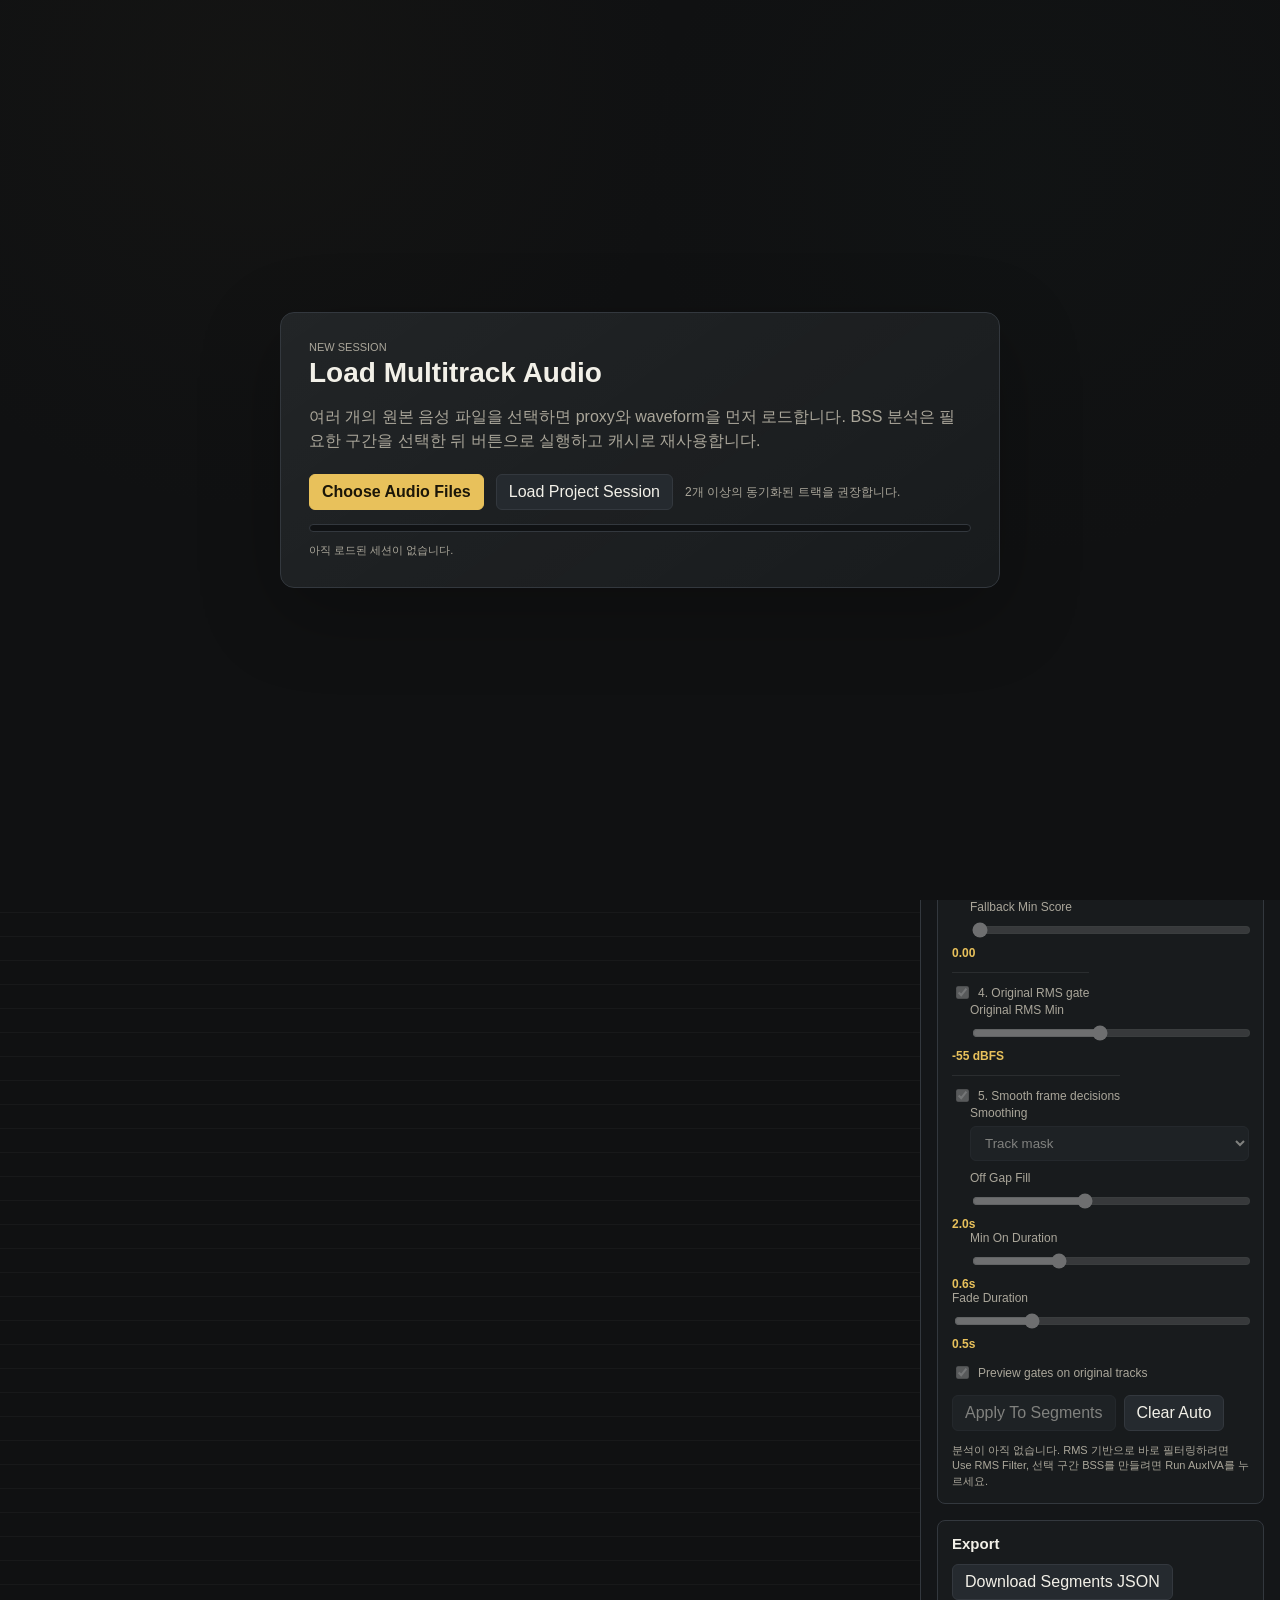
<file: web/index.html>
<!doctype html>
<html lang="ko">
  <head>
    <meta charset="utf-8" />
    <meta name="viewport" content="width=device-width, initial-scale=1" />
    <title>APPA Multitrack Gate Lab</title>
    <link rel="stylesheet" href="./styles.css?v=20260715-2" />
  </head>
  <body>
    <main class="app-shell">
      <section class="topbar">
        <div>
          <h1>APPA Multitrack Gate Lab</h1>
          <p id="sessionSubtitle">새 세션을 시작하려면 여러 오디오 파일을 선택하세요.</p>
          <p class="interaction-hint">파일 로드 후 파형 클릭: 해당 지점부터 재생 · 드래그: 구간 선택</p>
        </div>
        <div class="transport">
          <button id="loadFilesButton" type="button">Load Files</button>
          <button id="loadProjectButton" type="button">Load Project</button>
          <button id="playPause" class="primary" type="button">Play</button>
          <button id="stop" type="button">Stop</button>
          <button id="loop" type="button" aria-pressed="false">Loop</button>
          <div class="scale-control" aria-label="Waveform horizontal zoom">
            <button id="zoomOut" type="button" aria-label="Zoom out">-</button>
            <label>
              Zoom
              <input id="zoom" type="range" min="1" max="240" step="1" value="3" />
            </label>
            <button id="zoomIn" type="button" aria-label="Zoom in">+</button>
            <output id="zoomValue" for="zoom">3x</output>
          </div>
          <div class="scale-control" aria-label="Waveform vertical scale">
            <label>
              Height
              <input id="waveGain" type="range" min="1" max="8" step="1" value="3" />
            </label>
            <output id="waveGainValue" for="waveGain">3x</output>
          </div>
        </div>
      </section>

      <input id="audioFileInput" type="file" accept="audio/*" multiple hidden />

      <section id="timelineWindowBar" class="timeline-window-bar" hidden>
        <div>
          <span class="label">Timeline Window</span>
          <strong id="timelineWindowReadout">00:00:00.000 - 00:20:00.000</strong>
        </div>
        <div class="timeline-window-actions">
          <button id="prevTimelineWindow" type="button">Prev 20m</button>
          <button id="nextTimelineWindow" type="button">Next 20m</button>
        </div>
      </section>

      <section class="status-row">
        <div>
          <span class="label">Time</span>
          <strong id="timecode">00:00:00.000</strong>
        </div>
        <div>
          <span class="label">Duration</span>
          <strong id="duration">--:--:--.---</strong>
        </div>
        <div>
          <span class="label">Selection</span>
          <strong id="selectionReadout">none</strong>
        </div>
        <div>
          <span class="label">Mode</span>
          <strong>Manual segments</strong>
        </div>
      </section>

      <section id="loaderPanel" class="loader-panel" role="dialog" aria-modal="true" aria-labelledby="loaderTitle">
        <div class="loader-card">
          <span class="label">New Session</span>
          <h2 id="loaderTitle">Load Multitrack Audio</h2>
          <p>
            여러 개의 원본 음성 파일을 선택하면 proxy와 waveform을 먼저 로드합니다.
            BSS 분석은 필요한 구간을 선택한 뒤 버튼으로 실행하고 캐시로 재사용합니다.
          </p>
          <div class="loader-actions">
            <button id="chooseAudioFiles" class="primary" type="button">Choose Audio Files</button>
            <button id="loadProjectSession" type="button">Load Project Session</button>
            <span id="selectedFileHint">2개 이상의 동기화된 트랙을 권장합니다.</span>
          </div>
          <div class="analysis-progress">
            <div id="analysisProgressBar"></div>
          </div>
          <p id="analysisStatus" class="panel-note">아직 로드된 세션이 없습니다.</p>
        </div>
      </section>

      <section id="workspace" class="workspace" hidden>
        <div class="timeline-panel">
          <div id="loading" class="loading">Loading audio previews and waveforms...</div>
          <div id="timeline" class="timeline" aria-label="multitrack timeline"></div>
        </div>

        <aside class="inspector">
          <div class="panel">
            <h2>Tracks</h2>
            <div id="trackControls" class="track-controls"></div>
          </div>

          <div class="panel">
            <h2>Segments</h2>
            <div class="segment-actions">
              <button id="createSegment" type="button">Create From Selection</button>
              <button id="clearSelection" type="button">Clear Selection</button>
            </div>
            <div id="segmentList" class="segment-list"></div>
          </div>

          <div class="panel">
            <h2>Activity Analysis</h2>
            <label class="field-label">
              Algorithm
              <select id="bssAlgorithm" disabled></select>
            </label>
            <div class="analysis-range-control">
              <span class="label">Gate Range</span>
              <div class="analysis-range-actions">
                <button id="analysisRangeFull" type="button" disabled>Full</button>
                <button id="analysisRangeFirst20" type="button" disabled>First 20m</button>
                <button id="analysisRangeSelection" type="button" disabled>Use Selection</button>
              </div>
              <output id="analysisRangeValue" class="range-output">Full timeline</output>
            </div>
            <label class="toggle analysis-step-toggle">
              <input id="activityScoringEnabled" type="checkbox" checked disabled />
              1. Use activity score frames
            </label>
            <label class="toggle analysis-step-toggle">
              <input id="thresholdGateEnabled" type="checkbox" checked disabled />
              2. Threshold candidates
            </label>
            <label class="field-label sub-control">
              Threshold
              <input id="activityThreshold" type="range" min="0.1" max="0.95" step="0.05" value="0.7" disabled />
            </label>
            <output id="activityThresholdValue" class="range-output" for="activityThreshold">0.70</output>
            <label class="field-label sub-control">
              Winner Margin
              <input id="dominanceMargin" type="range" min="0" max="0.5" step="0.01" value="0.15" disabled />
            </label>
            <output id="dominanceMarginValue" class="range-output" for="dominanceMargin">0.15</output>
            <label class="toggle analysis-step-toggle">
              <input id="fallbackGateEnabled" type="checkbox" checked disabled />
              3. Fallback strongest track
            </label>
            <label class="field-label sub-control">
              Fallback Min Score
              <input id="fallbackMinScore" type="range" min="0" max="0.95" step="0.05" value="0" disabled />
            </label>
            <output id="fallbackMinScoreValue" class="range-output" for="fallbackMinScore">0.00</output>
            <label class="toggle analysis-step-toggle">
              <input id="rmsGateEnabled" type="checkbox" checked disabled />
              4. Original RMS gate
            </label>
            <label class="field-label sub-control">
              Original RMS Min
              <input id="rmsGateThreshold" type="range" min="-80" max="-25" step="1" value="-55" disabled />
            </label>
            <output id="rmsGateThresholdValue" class="range-output" for="rmsGateThreshold">-55 dBFS</output>
            <label class="toggle analysis-step-toggle">
              <input id="smoothingEnabled" type="checkbox" checked disabled />
              5. Smooth frame decisions
            </label>
            <label class="field-label sub-control">
              Smoothing
              <select id="smoothingMode" disabled>
                <option value="track-mask">Track mask</option>
                <option value="combination-runs">Combination runs</option>
              </select>
            </label>
            <label class="field-label sub-control">
              Off Gap Fill
              <input id="offGapFill" type="range" min="0" max="5" step="0.1" value="2.0" disabled />
            </label>
            <output id="offGapFillValue" class="range-output" for="offGapFill">2.0s</output>
            <label class="field-label sub-control">
              Min On Duration
              <input id="minOnDuration" type="range" min="0" max="2" step="0.1" value="0.6" disabled />
            </label>
            <output id="minOnDurationValue" class="range-output" for="minOnDuration">0.6s</output>
            <label class="field-label">
              Fade Duration
              <input id="fadeDuration" type="range" min="0" max="2" step="0.1" value="0.5" disabled />
            </label>
            <output id="fadeDurationValue" class="range-output" for="fadeDuration">0.5s</output>
            <label class="toggle analysis-preview-toggle">
              <input id="autoGatePreview" type="checkbox" checked disabled />
              Preview gates on original tracks
            </label>
            <div class="segment-actions analysis-actions">
              <button id="applyAutoGates" type="button" disabled>Apply To Segments</button>
              <button id="clearAutoGates" type="button">Clear Auto</button>
            </div>
            <p id="bssInspectorNote" class="panel-note">분리 결과를 불러오는 중입니다.</p>
          </div>

          <div class="panel">
            <h2>Export</h2>
            <button id="downloadJson" type="button">Download Segments JSON</button>
          </div>
        </aside>
      </section>

      <section id="bssPanel" class="bss-panel" hidden>
        <header>
          <div>
            <span class="label">Analysis Output</span>
            <h2>BSS Source Analysis</h2>
          </div>
          <div class="bss-panel-actions">
            <button id="useRmsFilter" type="button">Use RMS Filter</button>
            <button id="runBssAnalysis" type="button">Run AuxIVA</button>
            <button id="bssPlayPause" type="button" disabled>Play BSS</button>
            <button id="bssStop" type="button" disabled>Stop BSS</button>
          </div>
          <div id="activityStats" class="activity-stats">Loading activity analysis...</div>
        </header>
        <div id="bssSummary" class="bss-summary">Loading activity analysis...</div>
        <div class="bss-timeline-panel">
          <div id="bssStatus" class="loading">Loading activity analysis...</div>
          <div id="bssTimeline" class="bss-timeline" aria-label="source activity analysis timeline"></div>
        </div>
      </section>
    </main>

    <script>
      if (window.location.protocol === "file:") {
        var loading = document.getElementById("loading");
        if (loading) {
          loading.innerHTML =
            'This UI needs a local HTTP server to load audio assets. Open <a href="http://localhost:5177">http://localhost:5177</a> instead.';
        }
      }
    </script>
    <script src="./app.js?v=20260826-1" type="module"></script>
  </body>
</html>
</file>
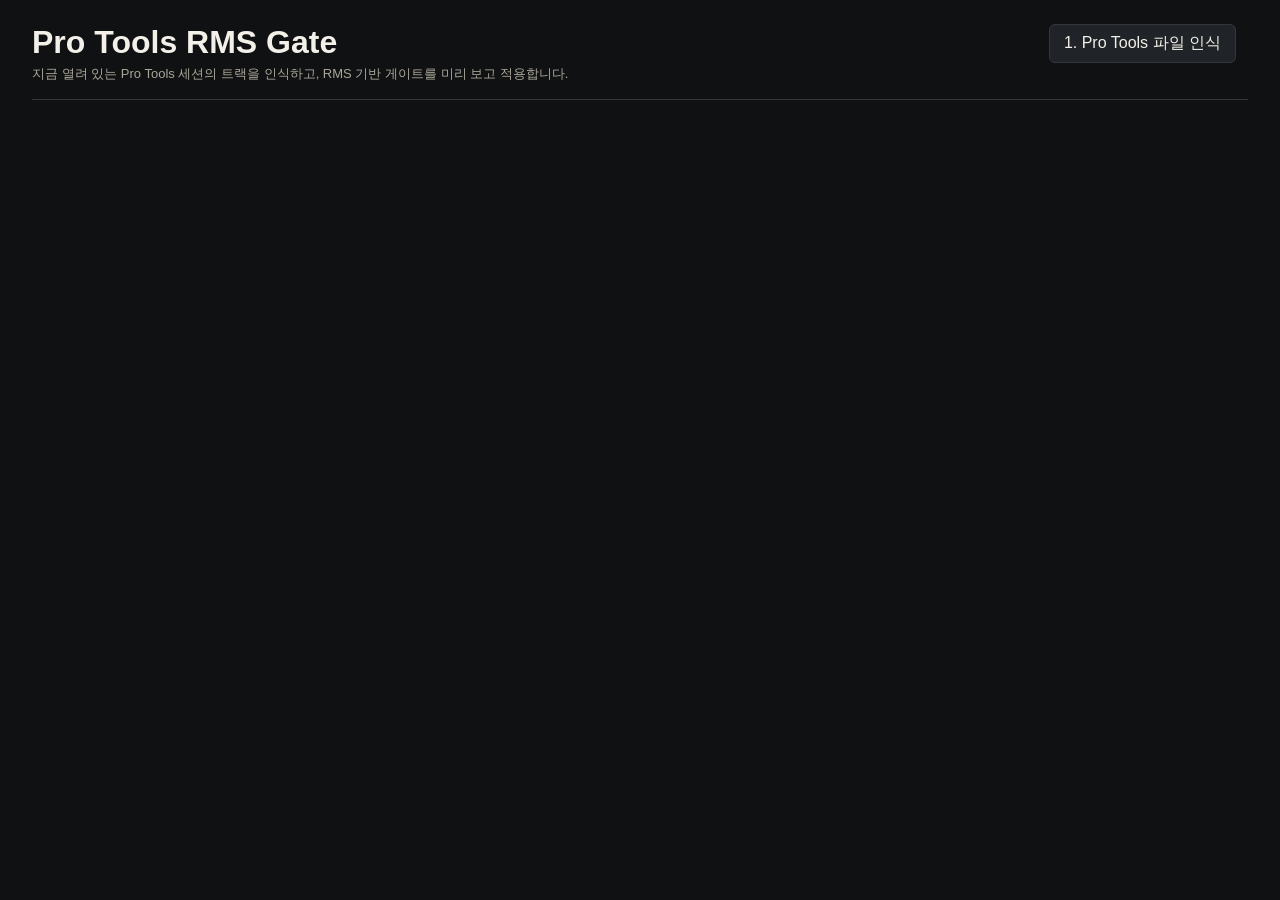
<file: web_gate/index.html>
<!doctype html>
<html lang="ko">
<head>
  <meta charset="utf-8" />
  <meta name="viewport" content="width=device-width, initial-scale=1" />
  <title>Pro Tools RMS Gate</title>
  <link rel="stylesheet" href="./styles.css?v=1" />
</head>
<body>
  <header class="page-header">
    <div>
      <h1>Pro Tools RMS Gate</h1>
      <p class="subtitle">지금 열려 있는 Pro Tools 세션의 트랙을 인식하고, RMS 기반 게이트를 미리 보고 적용합니다.</p>
    </div>
    <div class="header-actions">
      <button id="recognizeBtn" type="button">1. Pro Tools 파일 인식</button>
      <span id="sessionInfo" class="session-info"></span>
    </div>
  </header>

  <p id="statusLine" class="status-line"></p>

  <main id="mainContent" hidden>
    <section class="panel" id="trackPanel">
      <h2>트랙 선택</h2>
      <div id="trackList" class="track-list"></div>
    </section>

    <section class="panel" id="paramPanel">
      <h2>파라미터</h2>
      <div class="param-grid" id="paramGrid"></div>
      <details class="advanced-params">
        <summary>고급 (퍼센타일 정규화)</summary>
        <div class="param-grid" id="advancedParamGrid"></div>
      </details>
      <button id="extractBtn" type="button" class="primary-btn">2. RMS 추출</button>
      <button id="buildPlanBtn" type="button" class="primary-btn" disabled>3. 파라미터 적용</button>
      <button id="buildPlanTestBtn" type="button" class="small-btn" disabled title="Original RMS Min을 정규화(1단계) 이전에 적용해 무음 구간을 제외하고 계산합니다">3-2. 적용 테스트</button>
    </section>

    <section class="panel loading-panel" id="analyzeLoadingPanel" hidden>
      <div class="ai-spinner"><span class="ai-spinner-core"></span></div>
      <p id="loadingMessage" class="loading-message"></p>
      <p id="loadingSub" class="loading-sub"></p>
    </section>

    <section class="panel" id="resultsPanel" hidden>
      <h2>분석 결과</h2>
      <div id="resultsList" class="results-list"></div>
      <button id="applyBtn" type="button" class="primary-btn danger-btn">4. Pro Tools 적용</button>
    </section>
  </main>

  <div id="confirmModal" class="modal-overlay" hidden>
    <div class="modal">
      <h2>Pro Tools에 적용할까요?</h2>
      <div id="confirmBody"></div>
      <div class="modal-actions">
        <button id="confirmCancel" type="button">취소</button>
        <button id="confirmOk" type="button" class="primary-btn danger-btn">적용</button>
      </div>
    </div>
  </div>

  <script src="./app.js?v=1"></script>
</body>
</html>
</file>
<file: web/styles.css>
:root {
  --bg: #101112;
  --panel: #181b1d;
  --panel-2: #202428;
  --text: #f2f0e8;
  --muted: #aaa69a;
  --line: #33383e;
  --accent: #e8c15b;
  --accent-2: #57c1a7;
  --danger: #e36b5d;
  --track-h: 116px;
  font-family: ui-sans-serif, -apple-system, BlinkMacSystemFont, "Segoe UI", sans-serif;
}

* {
  box-sizing: border-box;
}

body {
  margin: 0;
  min-height: 100vh;
  background: var(--bg);
  color: var(--text);
}

button,
input {
  font: inherit;
}

button {
  border: 1px solid var(--line);
  border-radius: 6px;
  background: #252a2f;
  color: var(--text);
  padding: 8px 12px;
  cursor: pointer;
}

button:hover {
  border-color: #58616a;
}

button:disabled,
input:disabled,
select:disabled {
  cursor: not-allowed;
  opacity: 0.48;
}

button.primary {
  background: var(--accent);
  border-color: var(--accent);
  color: #1b1608;
  font-weight: 700;
}

button[aria-pressed="true"] {
  border-color: var(--accent-2);
  color: var(--accent-2);
}

.app-shell {
  min-height: 100vh;
  display: flex;
  flex-direction: column;
}

.topbar {
  display: flex;
  align-items: center;
  justify-content: space-between;
  flex-wrap: wrap;
  gap: 20px;
  padding: 18px 22px;
  border-bottom: 1px solid var(--line);
  background: #141618;
}

.topbar h1 {
  margin: 0;
  font-size: 20px;
  letter-spacing: 0;
}

.topbar p {
  margin: 3px 0 0;
  color: var(--muted);
  font-size: 13px;
}

.topbar .interaction-hint {
  color: var(--accent);
  font-size: 12px;
}

.transport {
  display: flex;
  align-items: center;
  justify-content: flex-end;
  flex-wrap: wrap;
  gap: 10px;
}

.transport label {
  display: flex;
  align-items: center;
  gap: 8px;
  color: var(--muted);
  font-size: 13px;
}

.scale-control {
  display: flex;
  align-items: center;
  gap: 8px;
  padding-left: 4px;
}

.scale-control button {
  width: 32px;
  height: 32px;
  padding: 0;
}

.scale-control output {
  min-width: 32px;
  color: var(--accent);
  font-size: 12px;
  font-weight: 700;
  text-align: right;
}

.timeline-window-bar {
  display: flex;
  align-items: center;
  justify-content: space-between;
  gap: 16px;
  padding: 10px 18px;
  border-bottom: 1px solid var(--line);
  background: #171a1c;
}

.timeline-window-bar[hidden] {
  display: none;
}

.timeline-window-bar strong {
  font-size: 18px;
}

.timeline-window-actions {
  display: flex;
  flex-wrap: wrap;
  gap: 8px;
}

.status-row {
  display: grid;
  grid-template-columns: repeat(4, minmax(0, 1fr));
  border-bottom: 1px solid var(--line);
  background: #121416;
}

.status-row > div {
  padding: 12px 18px;
  border-right: 1px solid var(--line);
}

.loader-panel {
  position: fixed;
  inset: 0;
  z-index: 40;
  display: grid;
  place-items: center;
  min-height: 100vh;
  padding: 34px;
  background:
    linear-gradient(rgba(16, 17, 18, 0.88), rgba(16, 17, 18, 0.94)),
    radial-gradient(circle at 20% 10%, rgba(232, 193, 91, 0.16), transparent 32%),
    radial-gradient(circle at 80% 20%, rgba(87, 193, 167, 0.12), transparent 30%),
    #101112;
  backdrop-filter: blur(7px);
}

.loader-panel[hidden] {
  display: none;
}

.loader-card {
  width: min(720px, calc(100vw - 34px));
  padding: 28px;
  border: 1px solid var(--line);
  border-radius: 14px;
  background:
    linear-gradient(145deg, rgba(255, 255, 255, 0.045), transparent),
    var(--panel);
  box-shadow: 0 24px 80px rgba(0, 0, 0, 0.26);
  animation: loader-card-in 180ms ease-out;
}

.loader-card h2 {
  margin: 0 0 10px;
  font-size: 28px;
}

.loader-card p {
  color: var(--muted);
  line-height: 1.55;
}

.loader-actions {
  display: flex;
  align-items: center;
  flex-wrap: wrap;
  gap: 12px;
  margin: 20px 0 14px;
}

@keyframes loader-card-in {
  from {
    opacity: 0;
    transform: translateY(8px) scale(0.98);
  }

  to {
    opacity: 1;
    transform: translateY(0) scale(1);
  }
}

.loader-actions span {
  color: var(--muted);
  font-size: 12px;
}

.analysis-progress {
  height: 8px;
  overflow: hidden;
  border: 1px solid var(--line);
  border-radius: 999px;
  background: #101214;
}

.analysis-progress > div {
  width: 0%;
  height: 100%;
  border-radius: inherit;
  background: linear-gradient(90deg, var(--accent), var(--accent-2));
  transition: width 160ms ease;
}

.label {
  display: block;
  margin-bottom: 4px;
  color: var(--muted);
  font-size: 11px;
  text-transform: uppercase;
}

.workspace {
  min-height: 0;
  flex: 1;
  display: grid;
  grid-template-columns: minmax(0, 1fr) 360px;
}

.timeline-panel {
  position: relative;
  overflow: auto;
  background:
    linear-gradient(rgba(255, 255, 255, 0.035) 1px, transparent 1px),
    #101112;
  background-size: 100% 24px;
}

.loading {
  padding: 24px;
  color: var(--muted);
}

.timeline {
  position: relative;
  min-width: 960px;
  padding: 18px 18px 48px;
}

.track-row {
  position: relative;
  display: grid;
  grid-template-columns: 176px minmax(0, 1fr);
  min-height: var(--track-h);
  margin-bottom: 10px;
  border: 1px solid var(--line);
  border-radius: 8px;
  overflow: hidden;
  background: var(--panel);
}

.track-label {
  padding: 14px;
  border-right: 1px solid var(--line);
  background: var(--panel-2);
}

.track-label strong {
  display: block;
  margin-bottom: 6px;
}

.track-label span {
  color: var(--muted);
  font-size: 12px;
}

.wave-wrap {
  position: relative;
  height: var(--track-h);
  cursor: pointer;
}

canvas.waveform {
  display: block;
  width: 100%;
  height: 100%;
}

.cursor {
  position: absolute;
  top: 18px;
  bottom: 48px;
  width: 2px;
  background: var(--accent);
  pointer-events: none;
  z-index: 8;
}

.selection {
  position: absolute;
  top: 0;
  bottom: 0;
  background: rgba(232, 193, 91, 0.18);
  border-left: 1px solid var(--accent);
  border-right: 1px solid var(--accent);
  pointer-events: none;
  z-index: 6;
}

.segment-overlay {
  position: absolute;
  top: 8px;
  bottom: 8px;
  border-radius: 4px;
  background: rgba(87, 193, 167, 0.18);
  border: 1px solid rgba(87, 193, 167, 0.45);
  pointer-events: none;
}

.segment-overlay.disabled {
  background: rgba(227, 107, 93, 0.14);
  border-color: rgba(227, 107, 93, 0.42);
}

.auto-gate-overlay {
  position: absolute;
  top: 8px;
  bottom: 8px;
  border-radius: 4px;
  pointer-events: none;
  z-index: 4;
}

.auto-gate-overlay.enabled {
  background: rgba(87, 193, 167, 0.24);
  border: 1px solid rgba(87, 193, 167, 0.58);
}

.auto-gate-overlay.disabled {
  background: rgba(227, 107, 93, 0.11);
  border: 1px solid rgba(227, 107, 93, 0.28);
}

.inspector {
  border-left: 1px solid var(--line);
  background: #141618;
  overflow: auto;
  padding: 16px;
}

.panel {
  margin-bottom: 16px;
  padding: 14px;
  border: 1px solid var(--line);
  border-radius: 8px;
  background: var(--panel);
}

.panel h2 {
  margin: 0 0 12px;
  font-size: 15px;
}

.track-control {
  display: grid;
  grid-template-columns: 1fr auto auto;
  gap: 8px;
  align-items: center;
  padding: 8px 0;
  border-top: 1px solid var(--line);
}

.track-control:first-child {
  border-top: 0;
}

.track-control small {
  color: var(--muted);
}

.toggle {
  display: inline-flex;
  align-items: center;
  gap: 6px;
  color: var(--muted);
  font-size: 12px;
}

.field-label {
  display: grid;
  gap: 6px;
  color: var(--muted);
  font-size: 12px;
}

.field-label + .field-label {
  margin-top: 10px;
}

.analysis-step-toggle {
  margin-top: 12px;
  padding-top: 10px;
  border-top: 1px solid rgba(255, 255, 255, 0.08);
}

.analysis-range-control {
  margin-top: 12px;
  padding: 10px 0;
  border-top: 1px solid rgba(255, 255, 255, 0.08);
  border-bottom: 1px solid rgba(255, 255, 255, 0.08);
}

.analysis-range-actions {
  display: flex;
  flex-wrap: wrap;
  gap: 8px;
  margin-top: 8px;
}

.analysis-range-actions button {
  min-height: 30px;
  padding: 6px 10px;
  font-size: 12px;
}

.sub-control {
  padding-left: 18px;
}

.field-label select {
  width: 100%;
  border: 1px solid var(--line);
  border-radius: 6px;
  background: #252a2f;
  color: var(--text);
  padding: 8px 10px;
}

.field-label input[type="range"] {
  width: 100%;
}

.range-output {
  display: block;
  margin-top: 6px;
  color: var(--accent);
  font-size: 12px;
  font-weight: 700;
}

.analysis-preview-toggle {
  margin-top: 12px;
}

.analysis-actions {
  margin-top: 12px;
}

.panel-note {
  margin: 10px 0 0;
  color: var(--muted);
  font-size: 11px;
  line-height: 1.4;
}

.segment-actions {
  display: flex;
  gap: 8px;
  margin-bottom: 12px;
}

.segment-list {
  display: grid;
  gap: 10px;
}

.segment-card {
  border: 1px solid var(--line);
  border-radius: 7px;
  background: #121416;
  padding: 10px;
}

.segment-card header {
  display: flex;
  align-items: center;
  justify-content: space-between;
  gap: 10px;
  margin-bottom: 8px;
}

.segment-card strong {
  font-size: 13px;
}

.segment-card button {
  padding: 5px 8px;
  font-size: 12px;
}

.segment-tracks {
  display: grid;
  grid-template-columns: repeat(2, minmax(0, 1fr));
  gap: 6px;
}

.segment-tracks label {
  display: flex;
  align-items: center;
  gap: 6px;
  color: var(--muted);
  font-size: 12px;
}

.bss-panel {
  border-top: 1px solid var(--line);
  background: #111315;
  padding: 14px 18px 18px;
}

.bss-panel header {
  display: flex;
  align-items: center;
  justify-content: space-between;
  gap: 18px;
  margin-bottom: 10px;
}

.bss-panel h2 {
  margin: 0;
  font-size: 16px;
}

.bss-panel-actions {
  display: flex;
  align-items: center;
  gap: 8px;
  flex-wrap: wrap;
}

.bss-panel-actions button {
  min-height: 34px;
  padding: 7px 12px;
  font-size: 13px;
}

.activity-stats {
  color: var(--muted);
  font-size: 12px;
  text-align: right;
}

.bss-summary {
  margin-bottom: 10px;
  color: var(--muted);
  font-size: 12px;
}

.bss-timeline-panel {
  position: relative;
  max-height: 420px;
  overflow: auto;
  border: 1px solid var(--line);
  border-radius: 8px;
  background:
    linear-gradient(rgba(255, 255, 255, 0.032) 1px, transparent 1px),
    #0f1112;
  background-size: 100% 24px;
}

.bss-timeline {
  position: relative;
  min-width: 960px;
  padding: 12px 12px 22px;
}

.bss-row {
  position: relative;
  display: grid;
  grid-template-columns: 176px minmax(0, 1fr);
  min-height: 92px;
  margin-bottom: 8px;
  border: 1px solid var(--line);
  border-radius: 8px;
  overflow: hidden;
  background: var(--panel);
}

.bss-label {
  padding: 10px 12px;
  border-right: 1px solid var(--line);
  background: var(--panel-2);
}

.bss-label strong,
.bss-label span,
.bss-label small {
  display: block;
}

.bss-label strong {
  margin-bottom: 4px;
}

.bss-label span {
  color: var(--muted);
  font-size: 12px;
}

.bss-label small {
  margin-top: 2px;
  color: var(--accent);
  font-size: 11px;
}

.bss-track-actions {
  display: flex;
  gap: 10px;
  margin-top: 8px;
}

.bss-wave-wrap {
  position: relative;
  height: 92px;
  cursor: pointer;
}

.bss-wave-segment {
  position: absolute;
  top: 0;
  bottom: 0;
  overflow: hidden;
  border-left: 1px solid rgba(232, 193, 91, 0.55);
  border-right: 1px solid rgba(232, 193, 91, 0.55);
  background: rgba(232, 193, 91, 0.045);
}

.bss-waveform {
  display: block;
  width: 100%;
  height: 100%;
}

.bss-cursor {
  position: absolute;
  top: 12px;
  bottom: 22px;
  width: 2px;
  background: var(--accent);
  pointer-events: none;
  z-index: 8;
}

.activity-row {
  position: relative;
  display: grid;
  grid-template-columns: 176px minmax(0, 1fr);
  min-height: 76px;
  margin-bottom: 8px;
  border: 1px solid var(--line);
  border-radius: 8px;
  overflow: hidden;
  background: var(--panel);
}

.activity-label {
  padding: 9px 12px;
  border-right: 1px solid var(--line);
  background: var(--panel-2);
}

.activity-label strong,
.activity-label span,
.activity-label small {
  display: block;
}

.activity-label strong {
  margin-bottom: 3px;
}

.activity-label span {
  color: var(--muted);
  font-size: 11px;
}

.activity-label small {
  margin-top: 2px;
  color: var(--accent);
  font-size: 10px;
}

.activity-wrap {
  position: relative;
  height: 76px;
  cursor: pointer;
}

.activity-canvas {
  display: block;
  width: 100%;
  height: 100%;
}

.activity-proposal-overlay {
  position: absolute;
  top: 5px;
  bottom: 5px;
  border-radius: 3px;
  background: rgba(87, 193, 167, 0.2);
  border: 1px solid rgba(87, 193, 167, 0.48);
  pointer-events: none;
  z-index: 3;
}

@media (max-width: 960px) {
  .workspace {
    grid-template-columns: 1fr;
  }

  .inspector {
    border-left: 0;
    border-top: 1px solid var(--line);
  }

  .status-row {
    grid-template-columns: repeat(2, minmax(0, 1fr));
  }

  .bss-panel header {
    align-items: start;
    flex-direction: column;
  }
}
</file>
<file: web_gate/styles.css>
:root {
  --bg: #101112;
  --panel: #181b1d;
  --panel-2: #202428;
  --text: #f2f0e8;
  --muted: #aaa69a;
  --line: #33383e;
  --accent: #e8c15b;
  --accent-2: #57c1a7;
  --danger: #e36b5d;
  font-family: ui-sans-serif, -apple-system, BlinkMacSystemFont, "Segoe UI", sans-serif;
}

* {
  box-sizing: border-box;
}

[hidden] {
  display: none !important;
}

body {
  margin: 0;
  min-height: 100vh;
  background: var(--bg);
  color: var(--text);
  padding: 24px 32px 64px;
}

button,
input,
select {
  font: inherit;
}

h1,
h2 {
  margin: 0 0 4px;
}

.page-header {
  display: flex;
  justify-content: space-between;
  align-items: flex-start;
  flex-wrap: wrap;
  gap: 16px;
  border-bottom: 1px solid var(--line);
  padding-bottom: 16px;
  margin-bottom: 16px;
}

.subtitle {
  margin: 0;
  color: var(--muted);
  font-size: 13px;
}

.header-actions {
  display: flex;
  align-items: center;
  gap: 12px;
}

.session-info {
  color: var(--muted);
  font-size: 13px;
}

.status-line {
  min-height: 20px;
  color: var(--accent);
  font-size: 13px;
}

button {
  background: var(--panel-2);
  color: var(--text);
  border: 1px solid var(--line);
  border-radius: 6px;
  padding: 8px 14px;
  cursor: pointer;
}

button:hover {
  border-color: var(--accent);
}

button:disabled {
  opacity: 0.45;
  cursor: not-allowed;
}

button.primary-btn {
  background: var(--accent);
  color: #1a1a1a;
  border-color: var(--accent);
  font-weight: 600;
}

button.small-btn {
  padding: 4px 10px;
  font-size: 12px;
  color: var(--muted);
  border-style: dashed;
  margin-left: 6px;
  vertical-align: middle;
}

button.small-btn:hover {
  color: var(--text);
}

button.danger-btn {
  background: var(--danger);
  border-color: var(--danger);
  color: #1a1a1a;
}

main {
  display: flex;
  flex-direction: column;
  gap: 20px;
}

.panel {
  background: var(--panel);
  border: 1px solid var(--line);
  border-radius: 10px;
  padding: 18px 20px;
}

.track-list {
  display: flex;
  flex-direction: column;
  gap: 8px;
}

.track-row {
  display: flex;
  align-items: center;
  gap: 10px;
  padding: 8px 10px;
  border-radius: 6px;
  background: var(--panel-2);
}

.track-row.unsupported {
  opacity: 0.5;
}

.track-name {
  font-weight: 600;
  min-width: 160px;
}

.track-meta {
  color: var(--muted);
  font-size: 12px;
  flex: 1;
}

.track-badge {
  font-size: 11px;
  padding: 2px 8px;
  border-radius: 999px;
  border: 1px solid var(--line);
}

.track-badge.ok {
  color: var(--accent-2);
  border-color: var(--accent-2);
}

.track-badge.flagged {
  color: var(--accent);
  border-color: var(--accent);
}

.track-badge.empty,
.track-badge.offline,
.track-badge.unsupported {
  color: var(--danger);
  border-color: var(--danger);
}

.param-grid {
  display: grid;
  grid-template-columns: repeat(auto-fill, minmax(220px, 1fr));
  gap: 14px 20px;
  margin-bottom: 14px;
}

.param-field label {
  display: block;
  font-size: 12px;
  color: var(--muted);
  margin-bottom: 4px;
}

.param-field .param-row {
  display: flex;
  align-items: center;
  gap: 8px;
}

.param-field input[type="range"] {
  flex: 1;
}

.param-field output {
  font-variant-numeric: tabular-nums;
  min-width: 56px;
  text-align: right;
  color: var(--text);
  font-size: 13px;
}

.advanced-params {
  margin-bottom: 14px;
  color: var(--muted);
}

.advanced-params summary {
  cursor: pointer;
  font-size: 13px;
}

.loading-panel {
  display: flex;
  flex-direction: column;
  align-items: center;
  justify-content: center;
  padding: 52px 20px 46px;
  text-align: center;
  gap: 4px;
}

.ai-spinner {
  position: relative;
  width: 60px;
  height: 60px;
  margin-bottom: 22px;
}

.ai-spinner::before,
.ai-spinner::after {
  content: "";
  position: absolute;
  inset: 0;
  border-radius: 50%;
  border: 3px solid transparent;
}

.ai-spinner::before {
  border-top-color: var(--accent);
  border-right-color: color-mix(in srgb, var(--accent) 35%, transparent);
  animation: ai-spin 1.1s cubic-bezier(0.55, 0.1, 0.45, 0.9) infinite;
}

.ai-spinner::after {
  inset: 11px;
  border-bottom-color: var(--accent-2);
  border-left-color: color-mix(in srgb, var(--accent-2) 35%, transparent);
  animation: ai-spin-reverse 1.7s cubic-bezier(0.55, 0.1, 0.45, 0.9) infinite;
}

.ai-spinner-core {
  position: absolute;
  top: 50%;
  left: 50%;
  width: 9px;
  height: 9px;
  margin: -4.5px 0 0 -4.5px;
  border-radius: 50%;
  background: var(--accent);
  box-shadow: 0 0 14px 4px rgba(232, 193, 91, 0.55);
  animation: ai-pulse 1.4s ease-in-out infinite;
}

@keyframes ai-spin {
  to {
    transform: rotate(360deg);
  }
}

@keyframes ai-spin-reverse {
  to {
    transform: rotate(-360deg);
  }
}

@keyframes ai-pulse {
  0%,
  100% {
    transform: scale(0.75);
    opacity: 0.55;
  }
  50% {
    transform: scale(1.2);
    opacity: 1;
  }
}

.loading-message {
  font-size: 15px;
  font-weight: 600;
  margin: 0;
  min-height: 20px;
  transition: opacity 0.25s ease;
}

.loading-sub {
  font-size: 12px;
  color: var(--muted);
  margin: 0;
  font-variant-numeric: tabular-nums;
}

.results-list {
  display: flex;
  flex-direction: column;
  gap: 18px;
  margin-bottom: 16px;
}

.result-row {
  display: flex;
  flex-direction: column;
  gap: 6px;
}

.result-header {
  display: flex;
  justify-content: space-between;
  font-size: 13px;
}

.result-name {
  font-weight: 600;
}

.result-stats {
  color: var(--muted);
}

canvas.minimap {
  width: 100%;
  height: 80px;
  border-radius: 6px;
  background: #0b0c0d;
  display: block;
}

.modal-overlay {
  position: fixed;
  inset: 0;
  background: rgba(0, 0, 0, 0.6);
  display: flex;
  align-items: center;
  justify-content: center;
  z-index: 10;
}

.modal {
  background: var(--panel);
  border: 1px solid var(--line);
  border-radius: 10px;
  padding: 24px;
  max-width: 480px;
  width: 90%;
}

.modal ul {
  padding-left: 18px;
  color: var(--muted);
  font-size: 13px;
}

.modal-actions {
  display: flex;
  justify-content: flex-end;
  gap: 10px;
  margin-top: 16px;
}
</file>
